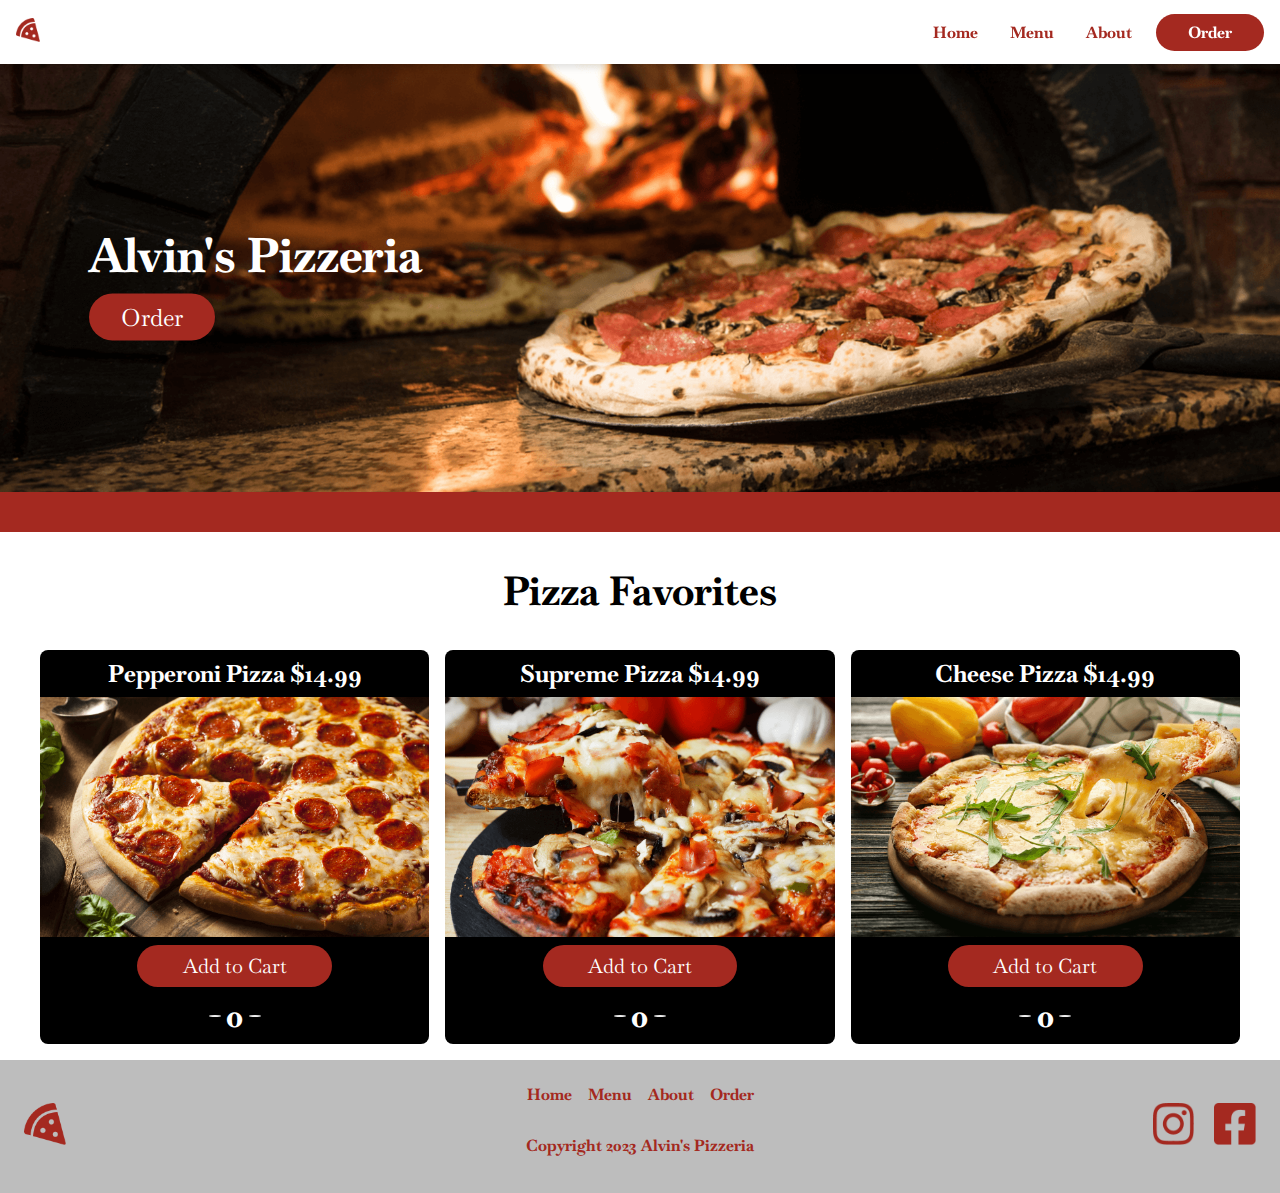
<file: index.html>
<!DOCTYPE html>
<html>

<head>
    <meta charset="UTF-8">
    <meta name="viewport" content="width=device-width, initial=1.0">
    <meta name="description" content="Alvin's Pizzeria">
    <meta name="keywords" content="pizza restuarant, pizza near me">
    <meta name="author" content="Kalman Web Design">
    <title>Alvin's Pizzeria</title>
    <!-- google fonts -->
    <link rel="preconnect" href="https://fonts.googleapis.com">
    <link rel="preconnect" href="https://fonts.gstatic.com" crossorigin>
    <link href="https://fonts.googleapis.com/css2?family=Baskervville:ital@0;1&display=swap" rel="stylesheet">
    <!-- stylesheet -->
    <link href="styles/styles.css" rel="stylesheet">
    <!-- font awesome cdn -->
    <link rel="stylesheet" href="https://cdnjs.cloudflare.com/ajax/libs/font-awesome/6.5.1/css/all.min.css"
        integrity="sha512-DTOQO9RWCH3ppGqcWaEA1BIZOC6xxalwEsw9c2QQeAIftl+Vegovlnee1c9QX4TctnWMn13TZye+giMm8e2LwA=="
        crossorigin="anonymous" referrerpolicy="no-referrer" />
    <script src="scripts/scripts.js" defer></script>
</head>

<body>
    <!-- overlay for mobile -->
    <div id="overlay">
        <div>
            <i class="fa fa-times" title="button to close mobile navigation" onclick="off()"></i>
        </div>
        <div class="overlay-text">
            <a href="index.html">Home</a>
            <a href="menu.html">Menu</a>
            <a href="about.html">About</a>
            <a href="order.html" class="order-nav">Order</a>
        </div>

    </div>
    <header>
        <nav class="nav full-nav">
            <div>
                <img src="images/alvins_pizza_resturant_logo.png" alt="alvins logo" style="width: 1.5rem;"
                    loading="lazy">
            </div>
            <div>
                <a href="index.html">Home</a>
                <a href="menu.html">Menu</a>
                <a href="about.html">About</a>
                <a href="order.html" class="order-nav">Order</a>
            </div>
        </nav>

        <!-- mobile -->
        <nav class="nav mobile-nav">
            <div>
                <img src="images/alvins_pizza_resturant_logo.png" alt="alvins logo" style="width: 1.5rem;">
            </div>
            <div>
                <i class="fa-solid fa-bars" title="button to open navigation" onclick="on()"></i>
            </div>
        </nav>
    </header>

    <main>
        <div class="hero-container">
            <img class="hero-image" src="images/pepperoni_meat_sausage_chesse_pizza_in_oven.png"
                alt="pizza going into the oven">
            <div class="hero-text">
                <h1>Alvin's Pizzeria</h1>
                <a href="order.html" class="hero-btn">Order</a>
            </div>
        </div>
        <div class="red-spacer"></div>

        <!-- pizza grid -->
        <div class="pizzas">
            <h2>Pizza Favorites</h2>
            <div class="pizza-grid">
                <div class="pizza-child" data-pizza-id="1">
                    <h4>Pepperoni Pizza $14.99</h4>
                    <img src="images/hot_pepperoni_pizza_near_me.png" alt="pepperoni pizza" loading="lazy"
                        style="width: 100%;">
                    <button class="add-to-cart">Add to Cart</button>
                    <div class="add-selected">
                        <button class="minusBtn"><i class="fa-solid fa-minus"></i></button>
                        <h4 class="counter">0</h4>
                        <button class="plusBtn"><i class="fa-solid fa-plus"></i></button>

                    </div>
                </div>
                <div class="pizza-child" data-pizza-id="2">
                    <h4>Supreme Pizza $14.99</h4>
                    <img src="images/hot_supreme_pizza_near_me.png" alt="supreme pizza" loading="lazy"
                        style="width: 100%;">
                    <button class="add-to-cart">Add to Cart</button>
                    <div class="add-selected">
                        <button class="minusBtn"><i class="fa-solid fa-minus"></i></button>
                        <h4 class="counter">0</h4>
                        <button class="plusBtn"><i class="fa-solid fa-plus"></i></button>

                    </div>
                </div>
                <div class="pizza-child" data-pizza-id="3">
                    <h4>Cheese Pizza $14.99</h4>
                    <img src="images/hot_cheese_pizza_near_me.png" alt="cheese pizza" loading="lazy"
                        style="width: 100%;">
                    <button class="add-to-cart">Add to Cart</button>
                    <div class="add-selected">
                        <button class="minusBtn"><i class="fa-solid fa-minus"></i></button>
                        <h4 class="counter">0</h4>
                        <button class="plusBtn"><i class="fa-solid fa-plus"></i></button>

                    </div>
                </div>

            </div>

        </div>
    </main>
    <!-- overlay -->
    <div>
        <div id="cart-overlay">
            <div id="inside-overlay">
                <div id="text">
                    <p>Checkout or Keep Shopping</p>
                    <div class="order-btns">
                        <a href="menu.html"><button class="add-to-cart">Back</button></a>
                        <a href="order.html"><button class="add-to-cart">Checkout</button></a>
                    </div>

                </div>
            </div>
        </div>
        <div id="select-quan-overlay">
            <div id="inside-overlay">
                <div id="text">
                    <p>You must select a quantity.</p>
                    <div class="order-btns">
                        <a href="menu.html"><button class="add-to-cart">Back</button></a>

                    </div>
                </div>
            </div>
        </div>
    </div>


    <!-- footer -->
    <footer>
        <div>
            <img src="images/alvins_pizza_resturant_logo.png" alt="alvins logo" style="width: 10%;" loading="lazy">
        </div>
        <div>
            <div>
                <a href="index.html">Home</a>
                <a href="menu.html">Menu</a>
                <a href="about.html">About</a>
                <a href="order.html">Order</a>
            </div>
            <div>
                <h4>Copyright 2023 Alvin's Pizzeria</h4>
            </div>
        </div>
        <div>
            <img src="images/alvins_instagram.png" alt="alvins instagram logo" style="width: 10%;" loading="lazy">
            <img src="images/Alvins_facebook.png" alt="alvins facebook logo" style="width: 10%;" loading="lazy">
        </div>
    </footer>
</body>

</html>
</file>
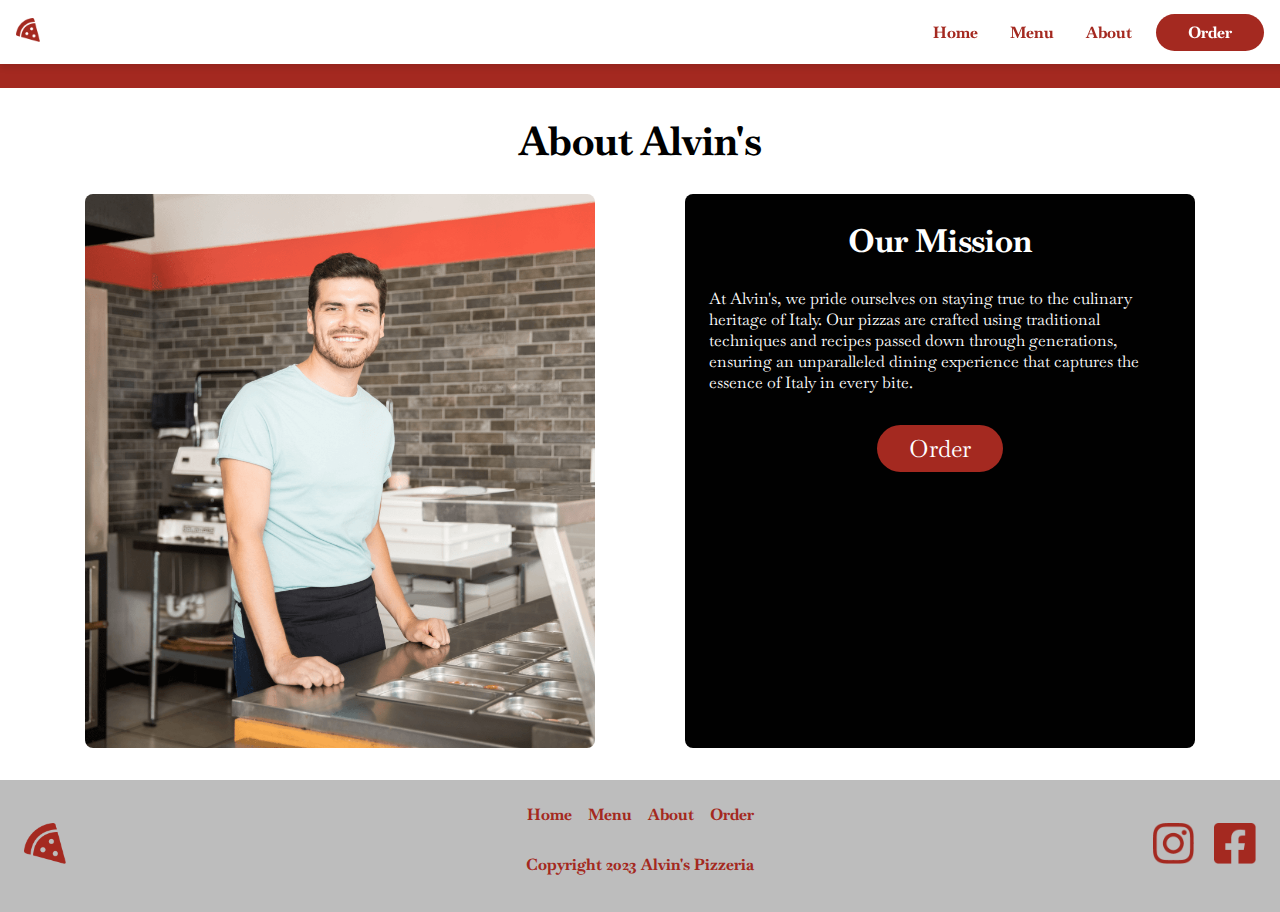
<file: about.html>
<!DOCTYPE html>
<html>

<head>
    <meta charset="UTF-8">
    <meta name="viewport" content="width=device-width, initial=1.0">
    <meta name="description" content="Alvin's Pizzeria">
    <meta name="keywords" content="pizza restuarant, pizza near me">
    <meta name="author" content="Kalman Web Design">
    <title>Alvin's Pizzeria About</title>
    <!-- google fonts -->
    <link rel="preconnect" href="https://fonts.googleapis.com">
    <link rel="preconnect" href="https://fonts.gstatic.com" crossorigin>
    <link href="https://fonts.googleapis.com/css2?family=Baskervville:ital@0;1&display=swap" rel="stylesheet">
    <!-- stylesheet -->
    <link href="styles/styles.css" rel="stylesheet">
    <!-- font awesome cdn -->
    <link rel="stylesheet" href="https://cdnjs.cloudflare.com/ajax/libs/font-awesome/6.5.1/css/all.min.css"
        integrity="sha512-DTOQO9RWCH3ppGqcWaEA1BIZOC6xxalwEsw9c2QQeAIftl+Vegovlnee1c9QX4TctnWMn13TZye+giMm8e2LwA=="
        crossorigin="anonymous" referrerpolicy="no-referrer" />
    <script src="scripts/scripts.js" defer></script>
</head>

<body>
    <!-- overlay for mobile -->
    <div id="overlay">
        <div>
            <i class="fa fa-times" title="button to close mobile navigation" onclick="off()"></i>
        </div>
        <div class="overlay-text">
            <a href="index.html">Home</a>
            <a href="menu.html">Menu</a>
            <a href="about.html">About</a>
            <a href="order.html" class="order-nav">Order</a>
        </div>

    </div>
    <header>
        <nav class="nav full-nav">
            <div>
                <img src="images/alvins_pizza_resturant_logo.png" alt="alvins logo" style="width: 1.5rem;"
                    loading="lazy">
            </div>
            <div>
                <a href="index.html">Home</a>
                <a href="menu.html">Menu</a>
                <a href="about.html">About</a>
                <a href="order.html" class="order-nav">Order</a>
            </div>
        </nav>

        <!-- mobile -->
        <nav class="nav mobile-nav">
            <div>
                <img src="images/alvins_pizza_resturant_logo.png" alt="alvins logo" style="width: 1.5rem;" load="lazy">
            </div>
            <div>
                <i class="fa-solid fa-bars" title="button to open navigation" onclick="on()"></i>
            </div>
        </nav>
    </header>

    <main>
        <div class="red-spacer"></div>

        <!-- about -->
        <div>
            <h1>About Alvin's</h1>
            <div class="about">
                <img src="images/alvins_pizza_restuarant_owner.png " alt="alvins owner" loading="lazy"
                    style="width: 85%;">
                <div class="about-child2">
                    <div>
                        <h2>Our Mission</h2>
                        <p>
                            At Alvin's, we pride ourselves on staying true
                            to the culinary heritage of Italy. Our pizzas
                            are crafted using traditional techniques and
                            recipes passed down through generations,
                            ensuring an unparalleled dining experience
                            that captures the essence of Italy in every bite.
                        </p>
                        <a href="order.html">Order</a>
                    </div>

                </div>

            </div>
        </div>



    </main>

    <!-- footer -->
    <footer>
        <div>
            <img src="images/alvins_pizza_resturant_logo.png" alt="alvins logo" style="width: 10%;" loading="lazy">
        </div>
        <div>
            <div>
                <a href="index.html">Home</a>
                <a href="menu.html">Menu</a>
                <a href="about.html">About</a>
                <a href="order.html">Order</a>
            </div>
            <div>
                <h4>Copyright 2023 Alvin's Pizzeria</h4>
            </div>
        </div>
        <div>
            <img src="images/alvins_instagram.png" alt="alvins instagram logo" style="width: 10%;" loading="lazy">
            <img src="images/Alvins_facebook.png" alt="alvins facebook logo" style="width: 10%;" loading="lazy">
        </div>
    </footer>
</body>

</html>
</file>
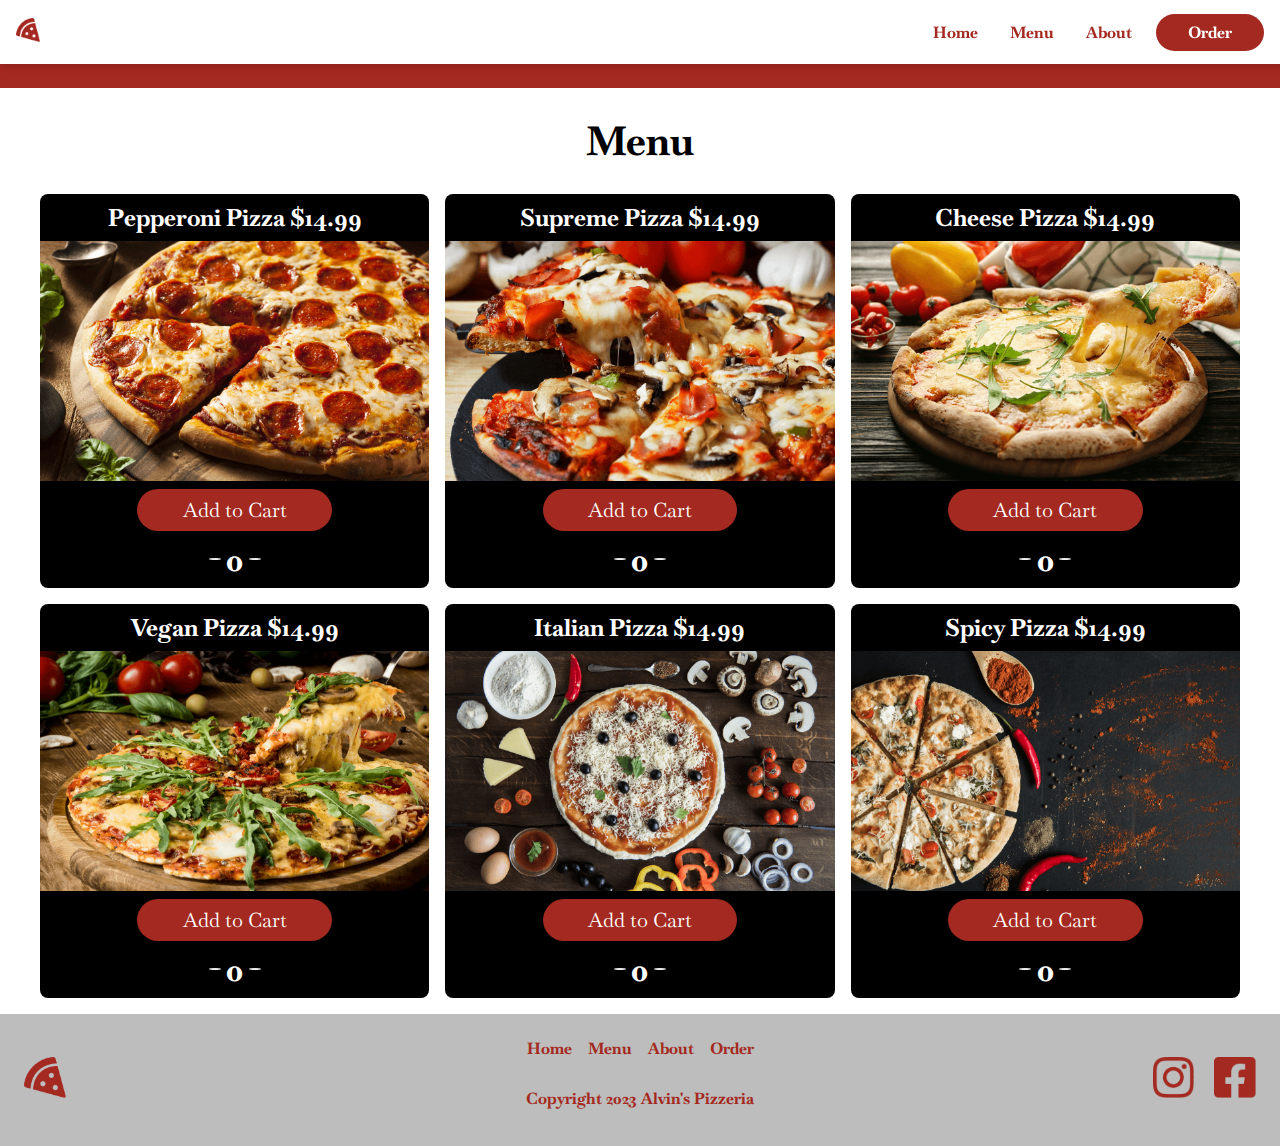
<file: menu.html>
<!DOCTYPE html>
<html>

<head>
    <meta charset="UTF-8">
    <meta name="viewport" content="width=device-width, initial=1.0">
    <meta name="description" content="Alvin's Pizzeria">
    <meta name="keywords" content="pizza restuarant, pizza near me">
    <meta name="author" content="Kalman Web Design">
    <title>Alvin's Pizzeria Menu</title>
    <!-- google fonts -->
    <link rel="preconnect" href="https://fonts.googleapis.com">
    <link rel="preconnect" href="https://fonts.gstatic.com" crossorigin>
    <link href="https://fonts.googleapis.com/css2?family=Baskervville:ital@0;1&display=swap" rel="stylesheet">
    <!-- stylesheet -->
    <link href="styles/styles.css" rel="stylesheet">
    <!-- font awesome cdn -->
    <link rel="stylesheet" href="https://cdnjs.cloudflare.com/ajax/libs/font-awesome/6.5.1/css/all.min.css"
        integrity="sha512-DTOQO9RWCH3ppGqcWaEA1BIZOC6xxalwEsw9c2QQeAIftl+Vegovlnee1c9QX4TctnWMn13TZye+giMm8e2LwA=="
        crossorigin="anonymous" referrerpolicy="no-referrer" />
    <script src="scripts/scripts.js" defer></script>
</head>

<body>
    <!-- overlay for mobile -->
    <div id="overlay">
        <div>
            <i class="fa fa-times" title="button to close mobile navigation" onclick="off()"></i>
        </div>
        <div class="overlay-text">
            <a href="index.html">Home</a>
            <a href="menu.html">Menu</a>
            <a href="about.html">About</a>
            <a href="order.html" class="order-nav">Order</a>
        </div>

    </div>
    <header>
        <nav class="nav full-nav">
            <div>
                <img src="images/alvins_pizza_resturant_logo.png" alt="alvins logo" style="width: 1.5rem;"
                    loading="lazy">
            </div>
            <div>
                <a href="index.html">Home</a>
                <a href="menu.html">Menu</a>
                <a href="about.html">About</a>
                <a href="order.html" class="order-nav">Order</a>
            </div>
        </nav>

        <!-- mobile -->
        <nav class="nav mobile-nav">
            <div>
                <img src="images/alvins_pizza_resturant_logo.png" alt="alvins logo" style="width: 1.5rem;">
            </div>
            <div>
                <i class="fa-solid fa-bars" title="button to open navigation" onclick="on()"></i>
            </div>
        </nav>
    </header>

    <main>
        <div class="red-spacer"></div>

        <!-- pizza grid -->
        <div class="pizzas">
            <h1>Menu</h1>
            <div class="pizza-grid">
                <div class="pizza-child">
                    <h4>Pepperoni Pizza $14.99</h4>
                    <img src="images/hot_pepperoni_pizza_near_me.png" alt="pepperoni pizza" loading="lazy"
                        style="width: 100%;">
                    <button class="add-to-cart">Add to Cart</button>
                    <div class="add-selected">
                        <button><i class="fa-solid fa-minus"></i></button>
                        <h4>0</h4>
                        <button><i class="fa-solid fa-plus"></i></button>

                    </div>
                </div>
                <div class="pizza-child">
                    <h4>Supreme Pizza $14.99</h4>
                    <img src="images/hot_supreme_pizza_near_me.png" alt="supreme pizza" loading="lazy"
                        style="width: 100%;">
                    <button class="add-to-cart">Add to Cart</button>
                    <div class="add-selected">
                        <button><i class="fa-solid fa-minus"></i></button>
                        <h4>0</h4>
                        <button><i class="fa-solid fa-plus"></i></button>

                    </div>
                </div>
                <div class="pizza-child">
                    <h4>Cheese Pizza $14.99</h4>
                    <img src="images/hot_cheese_pizza_near_me.png" alt="cheese pizza" loading="lazy"
                        style="width: 100%;">
                    <button class="add-to-cart">Add to Cart</button>
                    <div class="add-selected">
                        <button><i class="fa-solid fa-minus"></i></button>
                        <h4>0</h4>
                        <button><i class="fa-solid fa-plus"></i></button>

                    </div>
                </div>

            </div>

            <div class="pizza-grid">
                <div class="pizza-child">
                    <h4>Vegan Pizza $14.99</h4>
                    <img src="images/hot_vegan_pizza_near_me.png " alt="vegan pizza" loading="lazy"
                        style="width: 100%;">
                    <button class="add-to-cart">Add to Cart</button>
                    <div class="add-selected">
                        <button><i class="fa-solid fa-minus"></i></button>
                        <h4>0</h4>
                        <button><i class="fa-solid fa-plus"></i></button>

                    </div>
                </div>
                <div class="pizza-child">
                    <h4>Italian Pizza $14.99</h4>
                    <img src="images/Authentic_italian_pizza_near_me.png" alt="italian pizza" loading="lazy"
                        style="width: 100%;">
                    <button class="add-to-cart">Add to Cart</button>
                    <div class="add-selected">
                        <button><i class="fa-solid fa-minus"></i></button>
                        <h4>0</h4>
                        <button><i class="fa-solid fa-plus"></i></button>

                    </div>
                </div>
                <div class="pizza-child">
                    <h4>Spicy Pizza $14.99</h4>
                    <img src="images/Spicy_Italian_pizza.png" alt="spicy pizza" loading="lazy" style="width: 100%;">
                    <button class="add-to-cart">Add to Cart</button>
                    <div class="add-selected">
                        <button><i class="fa-solid fa-minus"></i></button>
                        <h4>0</h4>
                        <button><i class="fa-solid fa-plus"></i></button>

                    </div>
                </div>

            </div>

        </div>
    </main>

    <!-- footer -->
    <footer>
        <div>
            <img src="images/alvins_pizza_resturant_logo.png" alt="alvins logo" style="width: 10%;" loading="lazy">
        </div>
        <div>
            <div>
                <a href="index.html">Home</a>
                <a href="menu.html">Menu</a>
                <a href="about.html">About</a>
                <a href="order.html">Order</a>
            </div>
            <div>
                <h4>Copyright 2023 Alvin's Pizzeria</h4>
            </div>
        </div>
        <div>
            <img src="images/alvins_instagram.png" alt="alvins instagram logo" style="width: 10%;" loading="lazy">
            <img src="images/Alvins_facebook.png" alt="alvins facebook logo" style="width: 10%;" loading="lazy">
        </div>
    </footer>
</body>

</html>
</file>
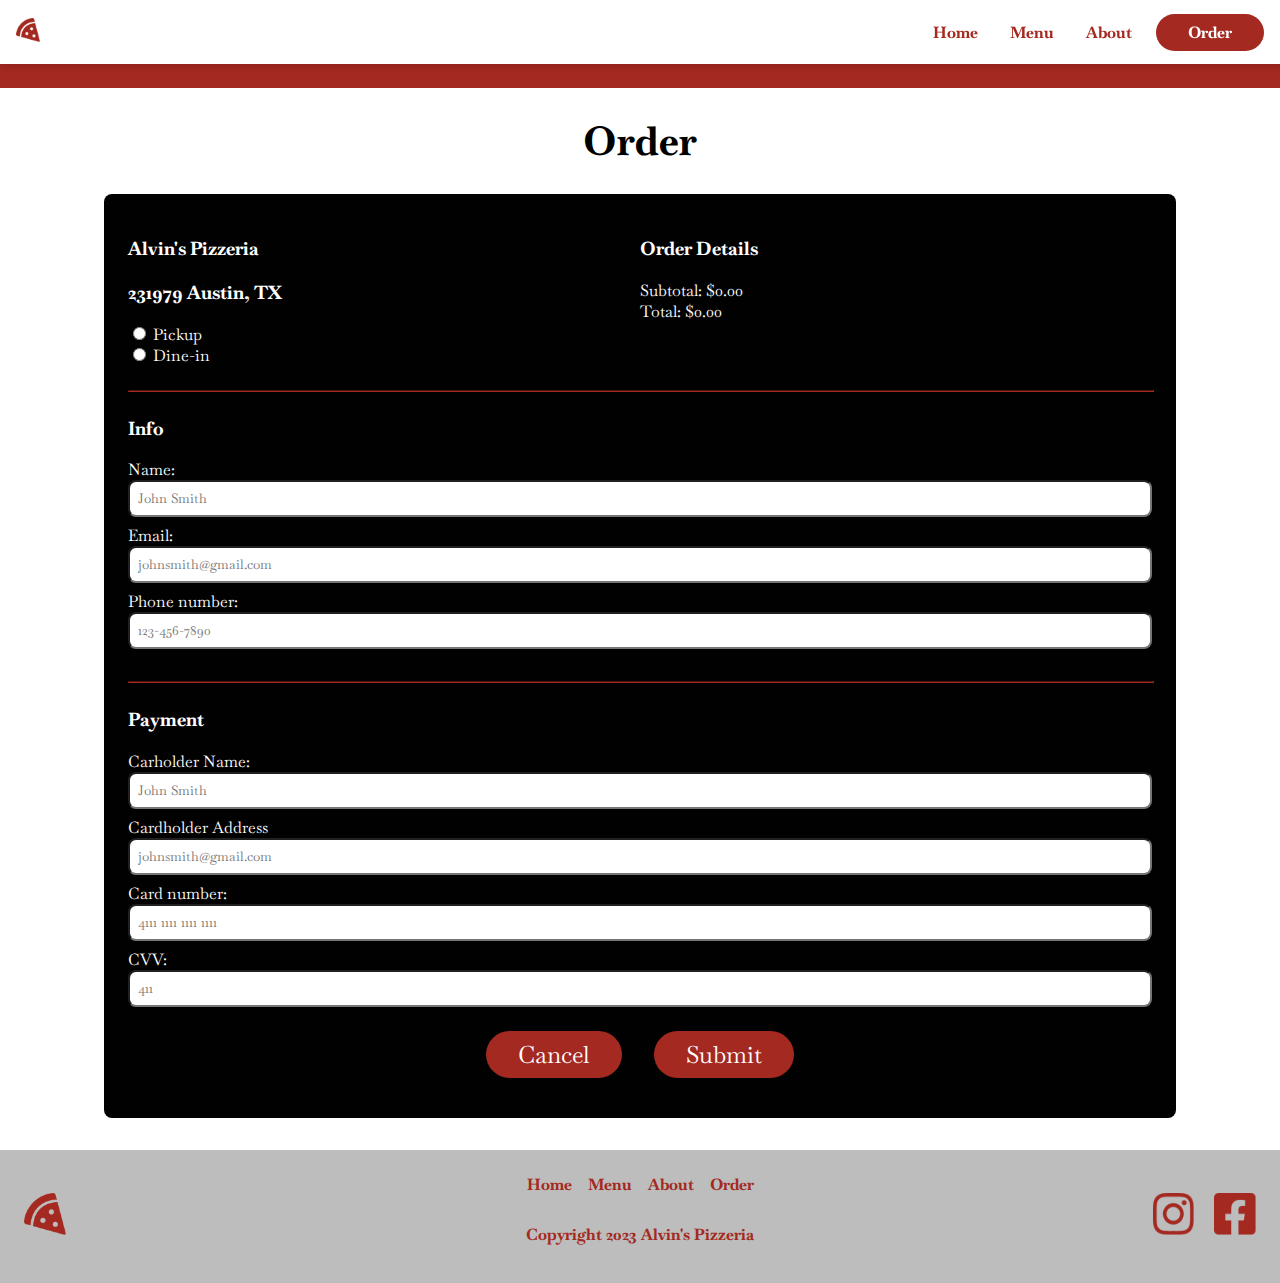
<file: order.html>
<!DOCTYPE html>
<html>

<head>
    <meta charset="UTF-8">
    <meta name="viewport" content="width=device-width, initial=1.0">
    <meta name="description" content="Alvin's Pizzeria">
    <meta name="keywords" content="pizza restuarant, pizza near me">
    <meta name="author" content="Kalman Web Design">
    <title>Alvin's Pizzeria Order</title>
    <!-- google fonts -->
    <link rel="preconnect" href="https://fonts.googleapis.com">
    <link rel="preconnect" href="https://fonts.gstatic.com" crossorigin>
    <link href="https://fonts.googleapis.com/css2?family=Baskervville:ital@0;1&display=swap" rel="stylesheet">
    <!-- stylesheet -->
    <link href="styles/styles.css" rel="stylesheet">
    <!-- font awesome cdn -->
    <link rel="stylesheet" href="https://cdnjs.cloudflare.com/ajax/libs/font-awesome/6.5.1/css/all.min.css"
        integrity="sha512-DTOQO9RWCH3ppGqcWaEA1BIZOC6xxalwEsw9c2QQeAIftl+Vegovlnee1c9QX4TctnWMn13TZye+giMm8e2LwA=="
        crossorigin="anonymous" referrerpolicy="no-referrer" />
    <script src="scripts/scripts.js" defer></script>
</head>

<body>
    <!-- overlay for mobile -->
    <div id="overlay">
        <div>
            <i class="fa fa-times" title="button to close mobile navigation" onclick="off()"></i>
        </div>
        <div class="overlay-text">
            <a href="index.html">Home</a>
            <a href="menu.html">Menu</a>
            <a href="about.html">About</a>
            <a href="order.html" class="order-nav">Order</a>
        </div>

    </div>
    <header>
        <nav class="nav full-nav">
            <div>
                <img src="images/alvins_pizza_resturant_logo.png" alt="alvins logo" style="width: 1.5rem;"
                    loading="lazy">
            </div>
            <div>
                <a href="index.html">Home</a>
                <a href="menu.html">Menu</a>
                <a href="about.html">About</a>
                <a href="order.html" class="order-nav">Order</a>
            </div>
        </nav>

        <!-- mobile -->
        <nav class="nav mobile-nav">
            <div>
                <img src="images/alvins_pizza_resturant_logo.png" alt="alvins logo" style="width: 1.5rem;">
            </div>
            <div>
                <i class="fa-solid fa-bars" title="button to open navigation" onclick="on()"></i>
            </div>
        </nav>
    </header>

    <main>
        <div class="red-spacer"></div>

        <!-- form -->
        <div>
            <h1>Order</h1>
            <div class="order">
                <form>
                    <div class="form1">
                        <div>
                            <h3>Alvin's Pizzeria</h3>
                            <h3>231979 Austin, TX</h3>
                            <div>
                                <input type="radio" id="pickup" name="pick" value="1">
                                <label for="pickup">Pickup</label>
                            </div>
                            <div>
                                <input type="radio" id="dine-in" name="pick" value="1">
                                <label for="dine-in">Dine-in</label>
                            </div>
                        </div>
                        <div>
                            <h3>Order Details</h3>
                            <div id="orderDetails"></div>
                        </div>
                    </div>
                    <hr class="form-hr">
                    <div class="form-input">
                        <h3>Info</h3>
                        <div>
                            <label for="name">Name:</label>
                            <input type="text" id="name" name="name" placeholder="John Smith">
                            <label for="email">Email:</label>
                            <input type="email" id="email" name="email" placeholder="johnsmith@gmail.com">
                            <label for="phone">Phone number:</label>
                            <input type="tel" id="phone" name="phone" pattern="[0-9]{3}-[0-9]{3}-[0-9]{4}"
                                placeholder="123-456-7890">
                        </div>

                    </div>
                    <hr class="form-hr">
                    <div class="form-input">
                        <h3>Payment</h3>
                        <div>
                            <label for="cardname">Carholder Name:</label>
                            <input type="text" id="cardname" name="cardname" placeholder="John Smith">
                            <label for="address">Cardholder Address</label>
                            <input type="text" id="address" name="address" placeholder="johnsmith@gmail.com">
                            <label for="card">Card number:</label>
                            <input type="number" id="card" name="card" placeholder="4111 1111 1111 1111">
                            <label for="cvv">CVV:</label>
                            <input type="number" id="cvv" name="cvv" placeholder="411">
                        </div>
                    </div>
                    <div class="form-btn">
                        <button type="reset" value="Reset">Cancel</button>
                        <button type="submit" value="Submit">Submit</button>
                    </div>
                </form>

            </div>
        </div>

    </main>

    <!-- footer -->
    <footer>
        <div>
            <img src="images/alvins_pizza_resturant_logo.png" alt="alvins logo" style="width: 10%;" loading="lazy">
        </div>
        <div>
            <div>
                <a href="index.html">Home</a>
                <a href="menu.html">Menu</a>
                <a href="about.html">About</a>
                <a href="order.html">Order</a>
            </div>
            <div>
                <h4>Copyright 2023 Alvin's Pizzeria</h4>
            </div>
        </div>
        <div>
            <img src="images/alvins_instagram.png" alt="alvins instagram logo" style="width: 10%;" loading="lazy">
            <img src="images/Alvins_facebook.png" alt="alvins facebook logo" style="width: 10%;" loading="lazy">
        </div>
    </footer>
</body>

</html>
</file>
<file: styles/styles.css>
* {
    font-family: "Baskervville", serif;
}

body {
    background-color: #fff;
    margin: 0;
    box-sizing: border-box;
}

@media (max-width: 967px) {
    html {
        font-size: 80%;
        /* Adjust the base font size for smaller screens */
    }
}

@media (max-width: 768px) {
    html {
        font-size: 60%;
        /* Adjust the base font size for smaller screens */
    }
}

header {
    position: relative;
    z-index: 1;
    height: 3rem;
}

.nav {
    background-color: #fff;
    color: #A42920;
    display: flex;
    justify-content: space-between;
    align-items: center;
    padding: .5rem;
    position: fixed;
    width: 100%;
    height: 3rem;
    box-shadow: 0 4px 6px rgba(0, 0, 0, 0.1);
}

.nav div:nth-child(2) {
    display: flex;
    align-items: center;
    padding-right: 1rem;
    font-weight: bolder;
}

.nav div:nth-child(2) a:nth-child(-n+3) {
    color: #A42920;
    text-decoration: none;
    padding: 0 1rem;
}

.nav div:nth-child(1) img {
    padding: 0 .5rem;
}

.order-nav {
    align-self: center;
    margin: 0 .5rem;
    padding: .5rem 2rem;
    background-color: #A42920;
    color: #fff;
    border: none;
    border-radius: 1.5rem;
    font-size: 1rem;
    text-decoration: none;
}

@media (min-width: 601px) {
    .mobile-nav {
        display: none;
    }
}

@media (max-width: 600px) {
    .full-nav {
        display: none;
    }

    .mobile-nav {
        padding: 0;
    }

    .fa-bars {
        padding: .5rem;
    }
}

/* overlay */
/* mobile overlay nav */

#overlay {
    display: none;
    position: fixed;
    width: 100%;
    height: 100%;
    background-color: rgba(0, 0, 0, 0.7);
    z-index: 2;
}

.overlay-text {
    position: absolute;
    top: 50%;
    left: 50%;
    transform: translate(-50%, -50%);
    text-align: center;
}

.overlay-text a {
    display: block;
    color: #fff;
    font-weight: 600;
    text-decoration: none;
    font-size: 1.5rem;
    padding: .5rem 2rem;
    /* transition: all 200ms ease-in-out; */
}

.fa-times {
    font-size: 4rem;
    color: #fff;
    padding: 1rem;
    /* transition: all 200ms ease-in-out; */
}

.fa-times:hover {
    animation: rotateAnimation 200ms ease-in-out;
}

/* animation */
@keyframes rotateAnimation {
    0% {
        transform: rotate(0deg);
    }

    100% {
        transform: rotate(90deg);
    }
}

/* hero style image */
.hero-container {
    position: relative;
    color: #fff;
}

.hero-image {
    height: auto;
    width: 100%;
    display: block;
}

.hero-text {
    position: absolute;
    top: 50%;
    left: 20vw;
    transform: translate(-50%, -50%);
    text-align: left;
}

@media (max-width: 768px) {
    .hero-text {
        left: 30vw;
    }
}

.hero-btn {
    margin: 0;
    padding: .5rem 2rem;
    background-color: #A42920;
    color: #fff;
    border: none;
    border-radius: 1.5rem;
    font-size: 1.5rem;
    text-decoration: none;
}

.hero-text h1 {
    font-size: 3rem;
    margin: 1rem 0;
}

/* red spacer */
.red-spacer {
    width: 100%;
    height: 2.5rem;
    background-color: #A42920;
}

/* pizza elements */
.pizzas h2,
h1 {
    font-size: 2.5rem;
    text-align: center;
}

.pizza-grid {
    display: grid;
    grid-template-columns: repeat(3, 1fr);
    grid-gap: 1rem;
    padding: 0 1rem 1rem 1rem;
    max-width: 1200px;
    margin: auto;
}

.pizza-child {
    display: grid;
    grid-template-columns: repeat(1, 1fr);
    justify-items: center;
    grid-gap: .5rem;
    color: #fff;
    background-color: #000;
    border-radius: .5rem;
    padding: .5rem 0;
}

.pizza-child h4 {
    font-size: 2rem;
    margin: 0;
}

.pizza-child h4:nth-child(1) {
    font-size: 1.5rem;
}

.add-to-cart {
    font-size: 1.25rem;
    width: 50%;
    color: #fff;
    background-color: #A42920;
    border-radius: 1.5rem;
    border: none;
    padding: .5rem 0;
}

.add-selected {
    display: grid;
    grid-template-columns: repeat(3, 1fr);
    align-items: center;
    text-align: center;
}

.add-selected button {
    margin: .25rem;
    border-radius: 50%;
    border: none;
    text-align: center;
}

.fa-times,
.fa-plus {
    font-size: 1rem;
}

@media (max-width: 600px) {
    .pizza-grid {
        grid-template-columns: repeat(1, 1fr);
    }

    .pizza-child {
        width: 70%;
        margin: auto;
    }
}

/* footer */
footer {
    background-color: #BDBDBD;
    display: grid;
    grid-template-columns: repeat(3, 1fr);
    align-items: center;
    padding: 1rem;
    color: #A42920;
    font-size: 1rem;
}

footer div:nth-child(2) {
    text-align: center;
}

footer div:nth-child(2) div:nth-child(1) {
    display: flex;
    justify-content: center;
}

footer div:nth-child(2) div:nth-child(1) a {
    text-decoration: none;
    color: #A42920;
    padding: .5rem;
    font-weight: bolder;
}

footer div:nth-child(3) {
    text-align: right;
}

footer div:nth-child(1) img,
footer div:nth-child(3) img {
    padding: .5rem;
}

/* about */
.about {
    display: grid;
    grid-template-columns: repeat(2, 1fr);
    justify-items: center;
    margin: 0 auto 2rem;
    max-width: 1200px;
}

.about img {
    border-radius: .5rem;
}

.about-child2 {
    width: 85%;
    text-align: center;
    color: #fff;
    border-radius: .5rem;
    background-color: #010101;
}

.about-child2 div p {
    text-align: left;
    font-size: 1rem;
    padding: 0 1.5rem 1.5rem 1.5rem;
}

.about-child2 div h2 {
    font-size: 2rem;
}

.about-child2 div a {
    padding: .5rem 2rem;
    background-color: #A42920;
    color: #fff;
    border: none;
    border-radius: 1.5rem;
    font-size: 1.5rem;
    text-decoration: none;
    align-self: center;
}

@media (max-width: 768px) {
    .about {
        grid-template-columns: repeat(1, 1fr);
        grid-gap: 1rem;
    }

    .about-child2 {
        padding-bottom: 3rem;
    }

}

/* form */
form {
    color: #fff;
    width: 80%;
    background-color: #010101;
    padding: 1.5rem;
    border-radius: .5rem;
    margin: auto;
    margin-bottom: 2rem;
}

.form1 {
    display: grid;
    grid-template-columns: repeat(2, 1fr);
}

.form-hr {
    border-color: #A42920;
    width: 100%;
    margin: 1.5rem 0;
}

.form-input div {
    display: flex;
    flex-direction: column;
}

.form-input input {
    padding: .5rem;
    margin-bottom: .5rem;
    border-radius: .5rem;
}

.form-btn {
    display: flex;
    justify-content: center;
}

.form-btn button {
    padding: .5rem 2rem;
    background-color: #A42920;
    color: #fff;
    border: none;
    border-radius: 1.5rem;
    font-size: 1.5rem;
    align-self: center;
    margin: 1rem;
}

/* add to cart overlay ------ */
#cart-overlay,
#select-quan-overlay {
    position: fixed;
    display: none;
    width: 100%;
    height: 100%;
    top: 0;
    left: 0;
    right: 0;
    bottom: 0;
    background-color: rgba(0, 0, 0, 0.3);
    z-index: 2;
    /* cursor: pointer; */
}

#inside-overlay {
    position: absolute;
    width: 50%;
    height: 50%;
    top: 0;
    left: 0;
    right: 0;
    bottom: 0;
    background-color: rgba(0, 0, 0, 0.7);
    z-index: 2;
    /* cursor: cursor; */
    border-radius: 25px;
    transform: translate(50%, 50%);
    text-align: center;
}

#text {
    position: absolute;
    top: 50%;
    left: 50%;
    font-size: 2rem;
    color: white;
    transform: translate(-50%, -50%);
    -ms-transform: translate(-50%, -50%);
}

.order-btns .add-to-cart {
    width: 80%;
    margin: .25rem 0;
}

.orderDetails {
    display: flex;
    align-content: center;
    gap: 5px;
}

.orderDetails button:nth-child(2) {
    margin: 1rem;
}

.display {
    display: block !important;
    overflow: hidden !important;
}


.fa-trash {
    font-size: 1rem;
    margin: .2rem;
}
</file>
